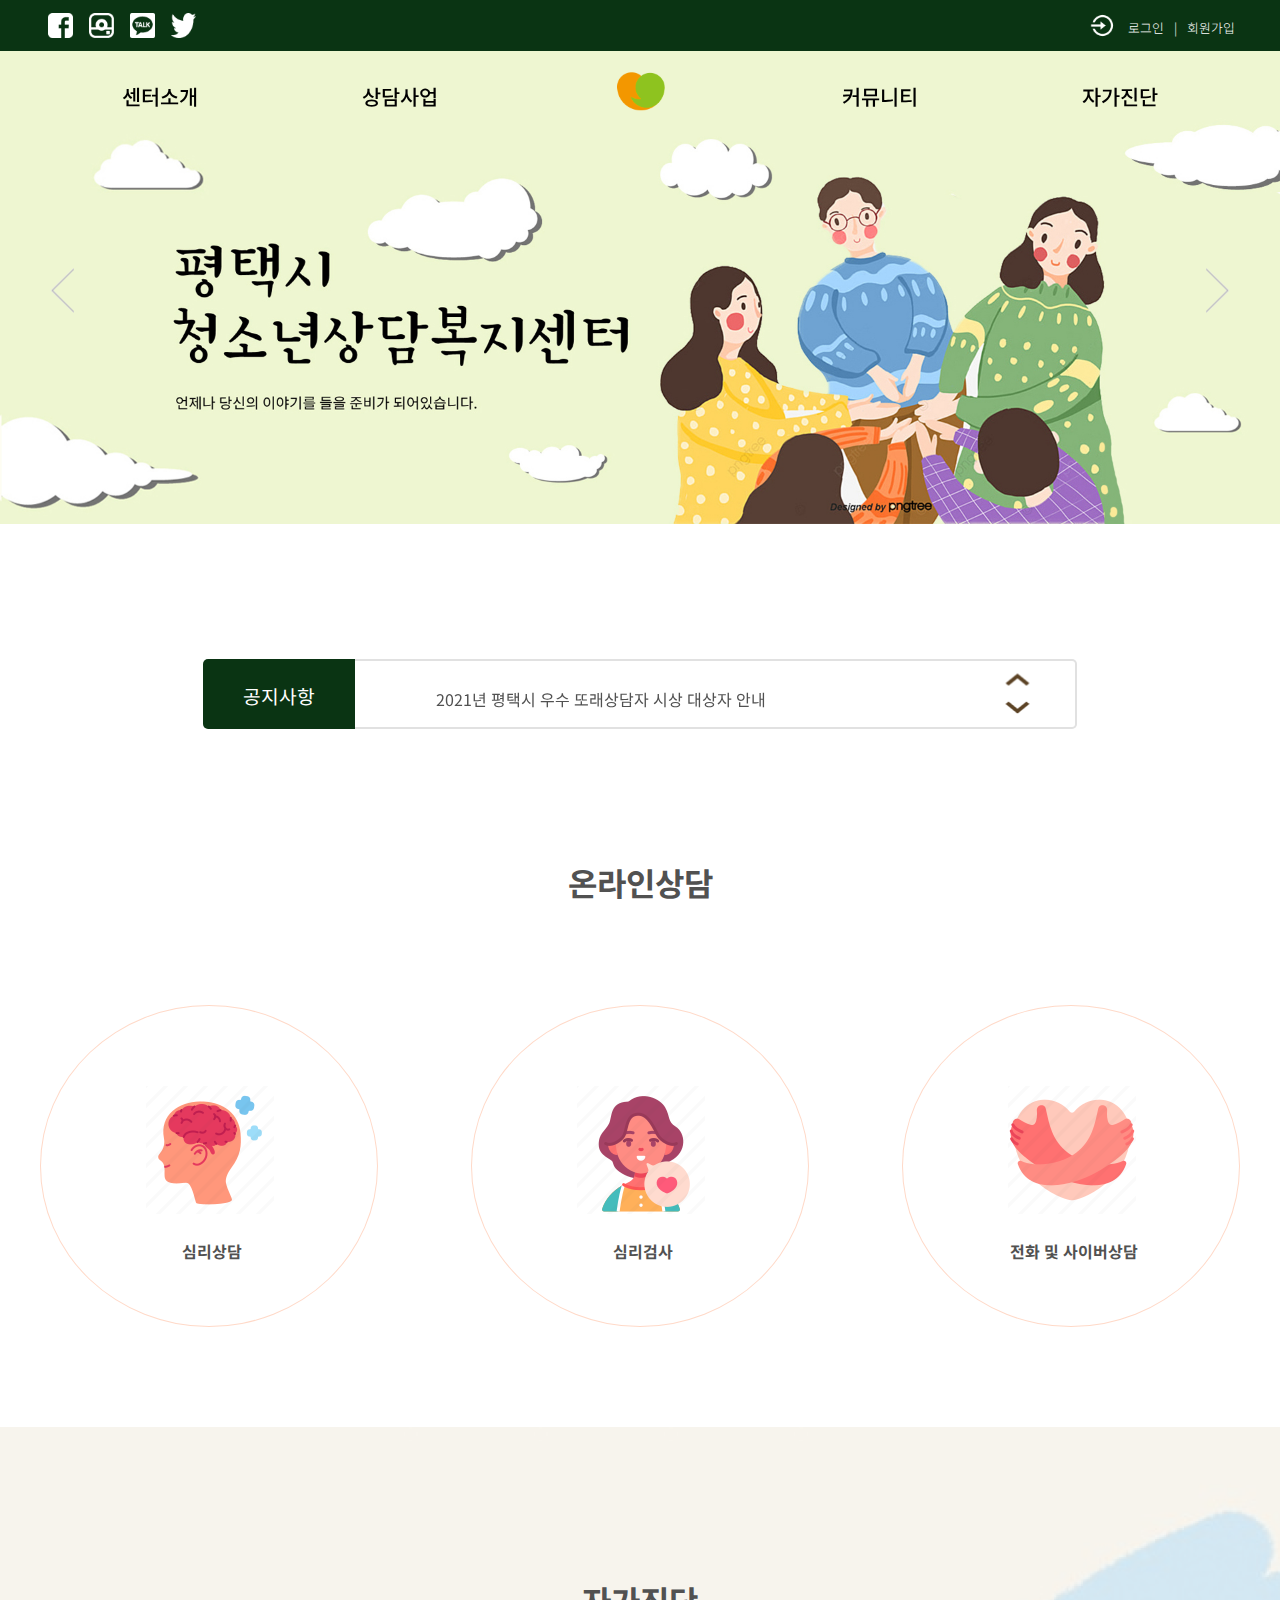
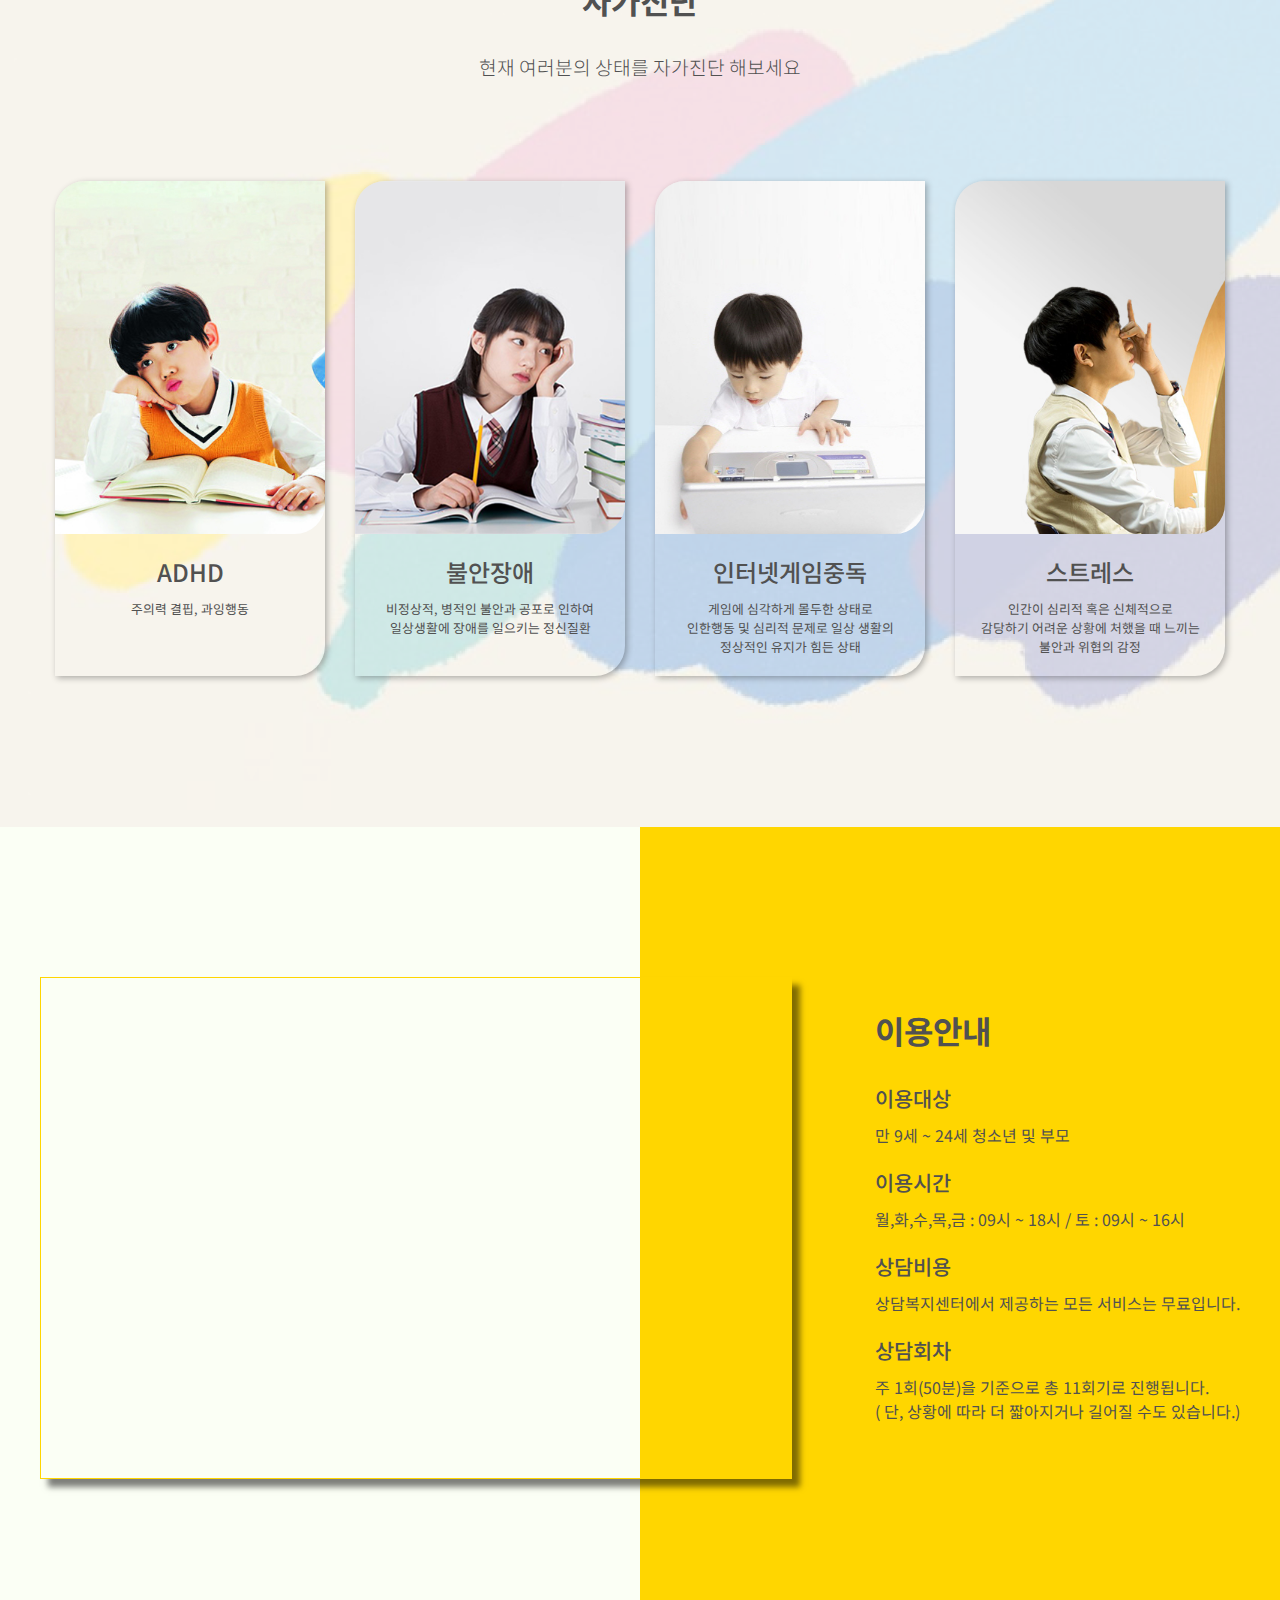
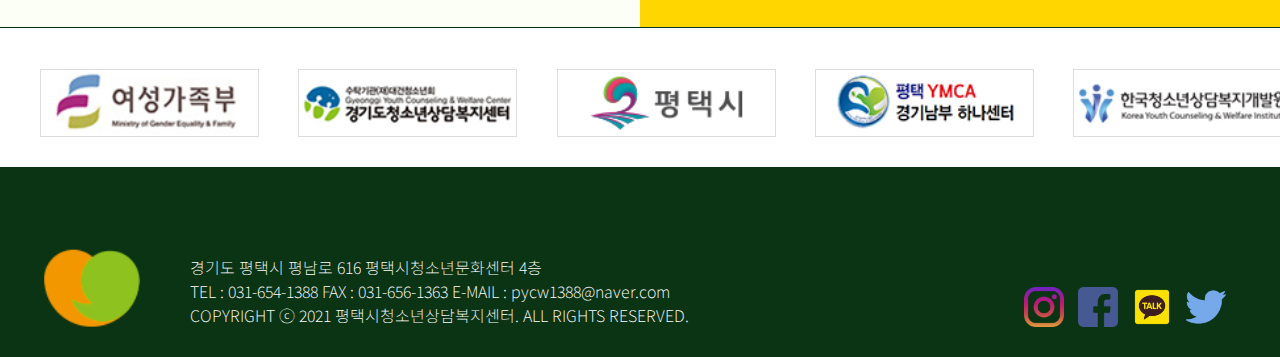
<file: index.html>
<!doctype html>
<html>
<head>
<meta charset="utf-8">
<meta http-equiv="X-UA-Compatible" content="IE=Edge">
<meta name="viewport" content="width=device-width, initial-scale=1.0, maximum-scale=1.0, minimum-scale=1.0, user-scalable=yes" />

<title>정다정_평택청소년상담센터</title>
  <!--[if lt IE 9]>
      <script src="js/html5.js"></script>
   <![endif]-->

<link href="css/common.css" rel="stylesheet" type="text/css">
<link href="css/style.css" rel="stylesheet" type="text/css">
<link rel="stylesheet" type="text/css" href="./css/slick.css">

<script src="./js/jquery-3.1.1.min.js" type="text/javascript"></script>
<script src="js/jquery-migrate-3.0.0.js"></script>  
<script src="./js/slick.js" type="text/javascript" charset="utf-8"></script>
<script src="js/main.js"></script>
</head>

<body >
<div id="wrap">
  <header id="top">
    <div class="inner">
     <div>
      <div class="top_left">
        <p><a href="#"><img src="image/top_icon1.png" alt="페이스북"></a></p>
        <p><a href="#"><img src="image/top_icon2.png" alt="인스타그램"></a></p>
        <p><a href="#"><img src="image/top_icon3.png" alt="카카오톡"></a></p>
        <p><a href="#"><img src="image/top_icon4.png" alt="트위터"></a></p>
        <div class="top_right">
          <p><a href="#"><img src="image/top_icon5.png" alt="로그인아이콘"></a></p>
          <p class="login"><a href="#">로그인</a></p>
          <p class="login">|</p>
          <p class="login"><a href="#">회원가입</a></p>
        </div>
      </div>

      <button class="nav_btn">열기</button>
     </div>
    </div>
  </header>
  <nav id="nav">
    <div class="back"></div>
    <div class="inner">
    <ul class="depth1">
      <li><a href="#">센터소개</a>
        <ul>
          <li class="nav1"><a href="#">기관소개</a></li>
          <li class="nav1"><a href="#">인사말</a></li>
          <li class="nav1"><a href="#">조직도 및 업무분장</a></li>
          <li class="nav1"><a href="#">이용안내</a></li>
          <li class="nav1"><a href="#">찾아오시는길</a></li>
       </ul>
      </li>
      <li><a href="#">상담사업</a>
        <ul>
          <li class="nav1"><a href="#">개인상담·심리검사</a></li>
          <li class="nav1"><a href="#">전화 및 사이버상담</a></li>
          <li class="nav1"><a href="#">교육프로그램</a></li>
          <li class="nav1"><a href="#">청소년동반자</a></li>
       </ul>
      </li>
      <li><a href="#"><img src="image/logo.png"></a>
        <ul>
          <li class="nav1"><img src="image/nav_img2.png"></a></li>
       </ul>
      </li>
      <li><a href="#">커뮤니티</a>
        <ul>
          <li class="nav1"><a href="#">공지사항</a></li>
          <li class="nav1"><a href="#">채용공고</a></li>
          <li class="nav1"><a href="#">자료실</a></li>
          <li class="nav1"><a href="#">게시판 상담</a></li>
       </ul>
      </li>
      <li><a href="#">자가진단</a>
        <ul>
          <li class="nav1"><a href="#">ADHD</a></li>
          <li class="nav1"><a href="#">불안장애</a></li>
          <li class="nav1"><a href="#">인터넷게임중독</a></li>
          <li class="nav1"><a href="#">스트레스</a></li>
       </ul>
      </li>
    </ul>
    </div>
  </nav>

  <section id="slide">
    <section class="lazy slider" data-sizes="50vw">
    <div class="img_box">
      <a href="#">
        <img src="image/main1.jpg" alt="메인슬라이더1">
      </a>
    </div>
    <div>
      <img src="image/main2.jpg" alt="메인슬라이더2">
    </div>
    </section>
  </section>

  <section id="section1">
    <div class="inner">
      <article>
       <p class="A1">공지사항</p>
       <div class="A2">
        <section class="vertical-center slider">
          <div><a href="#">2021년 평택시청소년상담복지센터 학생정서행동특성검사</a> </div>
          <div><a href="#">2021년 평택시 우수 또래상담자 시상 대상자 안내</a> </div>
          <div><a href="#">2021년 부모교육 릴레이 특강</a> </div>
          <div><a href="#">평택시청소년상담복지센터 홈페이지 새단장 이벤트!</a> </div>
        </section> 
        </div>
      </article>
    </div>
  </section>

  <section id="section2">
    <div class="inner">
      <h2>온라인상담</h2>
      <article>
        <ul>
          <li><a href="#"><img src="image/sec2_img1.webp" alt="심리상담아이콘"><span>심리상담</span></a></li>
          <li><a href="#"><img src="image/sec2_img2.webp" alt="심리검사아이콘"><span>심리검사</span></a></li>
          <li><a href="#"><img src="image/sec2_img3.webp" alt="전화및사이버상담아이콘"><span>전화 및 사이버상담</span></a></li>
        </ul>
      </article>
    </div>
  </section>

  <section id="section3">
    <div class="inner">
      <h2>자가진단</h2>
      <h3>현재 여러분의 상태를 자가진단 해보세요</h3>
      <article>
        <ul class="list_img">
          <li><a href="#">
            <p class="thum_img"><img src="image/sec3_img1.jpg" alt="ADHD사진"></p>
            <p class="thum_text">
              <span class="txt">ADHD</span>
              <span class="txt1">주의력 결핍, 과잉행동</span>
            </p></a>
          </li>
          <li><a href="#">
            <p class="thum_img"><img src="image/sec3_img2.jpg" alt="불안장애사진"></p>
            <p class="thum_text">
              <span class="txt">불안장애</span>
              <span class="txt1">비정상적,  병적인 불안과 공포로 인하여<br>
                일상생활에 장애를 일으키는 정신질환</span>
            </p></a>
          </li>
          <li><a href="#">
            <p class="thum_img"><img src="image/sec3_img3.jpg" alt="인터넷게임중독사진"></p>
            <p class="thum_text">
              <span class="txt">인터넷게임중독</span>
              <span class="txt1">게임에 심각하게 몰두한 상태로<br>
                인한행동 및 심리적 문제로 일상 생활의<br>
                정상적인 유지가 힘든 상태</span>
            </p></a>
          </li>
          <li><a href="#">
            <p class="thum_img"><img src="image/sec3_img4.jpg" alt="스트레스사진"></p>
            <p class="thum_text">
              <span class="txt">스트레스</span>
              <span class="txt1">인간이 심리적 혹은 신체적으로<br>
                감당하기 어려운 상황에 처했을 때 느끼는<br>
                불안과 위협의 감정</span>
            </p></a>
          </li>
        </ul>
      </article>
    </div>
  </section>

  <section id="section4">
    <div class="sec4_back">
     <p class="sec4_left"></p>
     <p class="sec4_right"></p>
    </div>
      <div class="inner">
        <div class="map">
          <iframe src="https://www.google.com/maps/embed?pb=!1m18!1m12!1m3!1d101917.47102320597!2d126.95056791783604!3d37.03553066095106!2m3!1f0!2f0!3f0!3m2!1i1024!2i768!4f13.1!3m3!1m2!1s0x357b24a1494b9173%3A0x76d8a001fb28a879!2z7Y-J7YOd7LKt7IaM64WE66y47ZmU7IS87YSw!5e0!3m2!1sko!2skr!4v1649226346524!5m2!1sko!2skr" width="750" height="500" style="border:1px solid #FFD600;" allowfullscreen="" loading="lazy" referrerpolicy="no-referrer-when-downgrade"></iframe></div>
        <div class="sec4_txt">
          <h1>이용안내</h1>
          <p class="sec4_t">이용대상</p>
          <p class="sec4_t2">만 9세 ~ 24세 청소년 및 부모</p>
          <p class="sec4_t">이용시간</p>
          <p class="sec4_t2">월,화,수,목,금 : 09시 ~ 18시 / 토 : 09시 ~ 16시 </p>
          <p class="sec4_t">상담비용</p>
          <p class="sec4_t2">상담복지센터에서 제공하는 모든 서비스는 무료입니다.</p>
          <p class="sec4_t">상담회차</p>
          <p class="sec4_t2">주 1회(50분)을 기준으로 총 11회기로 진행됩니다.</br> 
            ( 단, 상황에 따라 더 짧아지거나 길어질 수도 있습니다.) </p>
        </div>
     </div>
  </section>

  <section id="section5">
    <div class="inner">
      <div class="sec5_A">
        <p><a href="#"><img src="image/logo_family.png" alt="여성가족부"></a></p>
        <p><a href="#"><img src="image/logo_gyeonggi.png" alt="경기도청소년상담복지센터"></a></p>
        <p><a href="#"><img src="image/logo_pyeong.png" alt="평택시"></a></p>
        <p><a href="#"><img src="image/logo_ymca.png" alt="평택YMCA"></a></p>
        <p><a href="#"><img src="image/logo_youth.png" alt="한국청소년상담복지개발원"></a></p>
      </div>
    </div>
  </section>
 
  <footer id="footer">
    <div class="lest">
      <div class="inner">
        <div class="footer_left">
         <p class="logo"><a href="#"><img src="image/logo.png" alt="로고이미지"></a></p>
         <p class="footer_txt">경기도 평택시 평남로 616 평택시청소년문화센터 4층<br>
           TEL : 031-654-1388 FAX : 031-656-1363 E-MAIL : pycw1388@naver.com<br>
           COPYRIGHT ⓒ 2021 평택시청소년상담복지센터. ALL RIGHTS RESERVED.</p>
        </div>
        <div class="footer_right">
          <a href="#"><img src="image/footer_icon1.png" alt="페이스북아이콘"></a>
          <a href="#"><img src="image/footer_icon2.png" alt="인스타그램아이콘"></a>
          <a href="#"><img src="image/footer_icon3.png" alt="카카오톡아이콘"></a>
          <a href="#"><img src="image/footer_icon4.png" alt="트위터아이콘"></a>
        </div>
      </div>  
    </div>
  </footer>
</body>
</html>
</file>
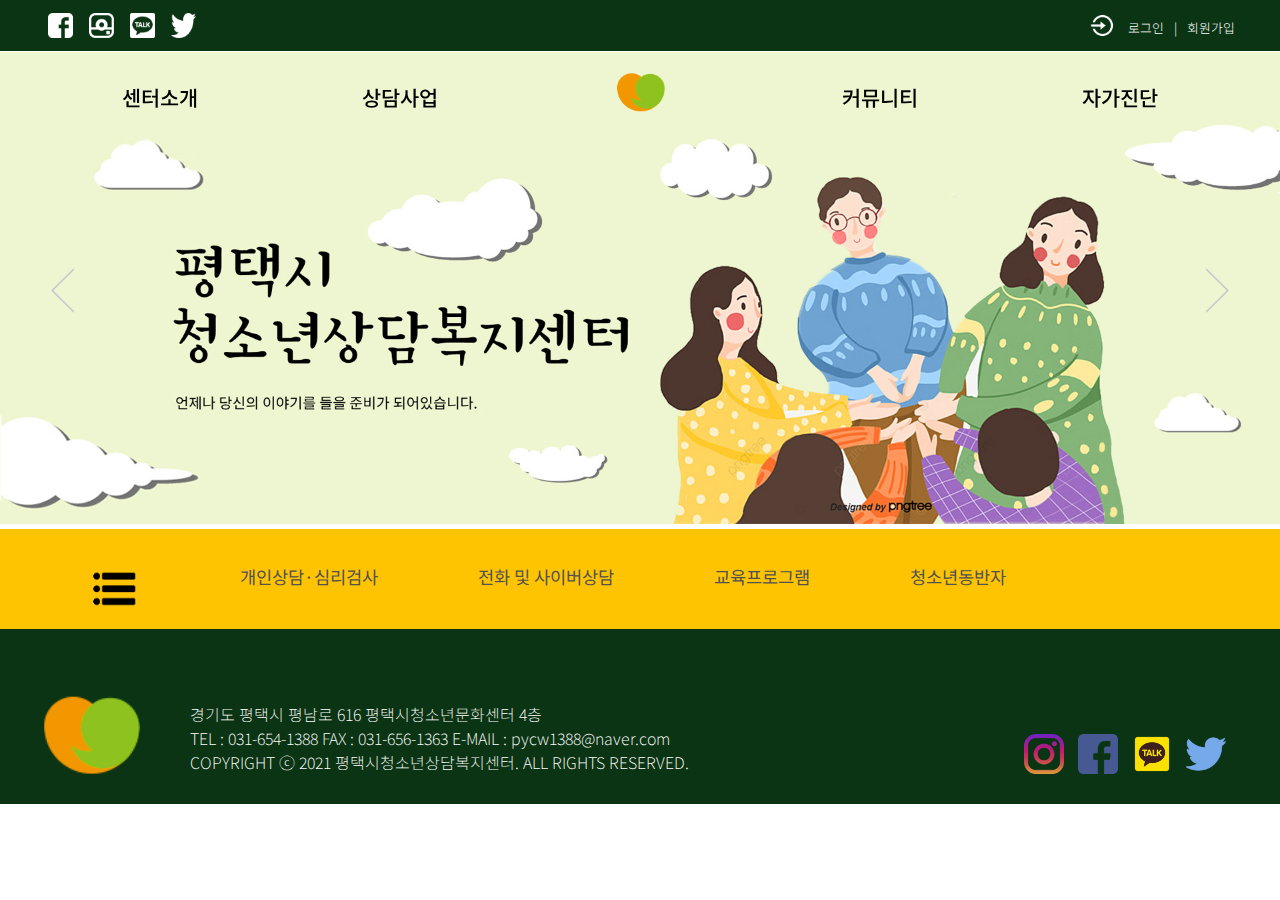
<file: sub.html>
<!doctype html>
<html>
<head>
<meta charset="utf-8">
<meta http-equiv="X-UA-Compatible" content="IE=Edge">
<meta name="viewport" content="width=device-width, initial-scale=1.0, maximum-scale=1.0, minimum-scale=1.0, user-scalable=yes" />

<title>정다정_평택청소년상담복지센터sub</title>
  <!--[if lt IE 9]>
      <script src="js/html5.js"></script>
   <![endif]-->

<link href="css/common.css" rel="stylesheet" type="text/css">
<link href="css/substyle.css" rel="stylesheet" type="text/css">
<link rel="stylesheet" type="text/css" href="./css/slick.css">

<script src="./js/jquery-3.1.1.min.js" type="text/javascript"></script>
<script src="js/jquery-migrate-3.0.0.js"></script>  
<script src="./js/slick.js" type="text/javascript" charset="utf-8"></script>
<script>
  $(function(){
    var sta = 0; //열기버튼, nav 닫힘
    $('.nav_btn').click(function(){
      if (sta == 0)
      {
      $('#nav').slideDown();
      $(this).text('닫기'); // $(this).css({'background-image':'url()'})
      sta = 1;
      } 
      else 
      {
      $('#nav').slideUp();
      $(this).text('열기'); // $(this).css({'background-image':'url()'})
      sta = 0;
      }
    })
    $(".lazy").slick({
        lazyLoad: 'ondemand', // ondemand progressive anticipated
        infinite: true,
        arrows : true, 
        dots : false, 
        autoplay : true,
        autoplaySpeed : 2000, 
        pauseOnHover : true,
        swipe : true
      });
      $(".vertical-center").slick({
        infinite: true,
        dots:false,
        vertical: true,
        autoplay : true,
        autoplaySpeed : 1500, 
        slidesToShow: 1,
        slidesToScroll: 1,
      });
      
  })
  </script>
</head>

<body >
<div id="wrap">
  <header id="top">
    <div class="inner">
     <div>
      <div class="top_left">
        <p><a href="#"><img src="image/top_icon1.png" alt="페이스북"></a></p>
        <p><a href="#"><img src="image/top_icon2.png" alt="인스타그램"></a></p>
        <p><a href="#"><img src="image/top_icon3.png" alt="카카오톡"></a></p>
        <p><a href="#"><img src="image/top_icon4.png" alt="트위터"></a></p>
        <div class="top_right">
          <p><a herf="#"><img src="image/top_icon5.png" alt="로그인아이콘"></a></p>
          <p class="login"><a href="#">로그인</a></p>
          <p class="login">|</p>
          <p class="login"><a href="#">회원가입</a></p>
        </div>
      </div>

      <button class="nav_btn">열기</button>
     </div>
    </div>
  </header>
  <nav id="nav">
    <div class="inner">
    <ul class="depth1">
      <li><a href="#">센터소개</a>
        <ul>
          <li class="nav1"><a href="#">기관소개</a></li>
          <li class="nav1"><a href="#">인사말</a></li>
          <li class="nav1"><a href="#">조직도 및 업무분장</a></li>
          <li class="nav1"><a href="#">이용안내</a></li>
          <li class="nav1"><a href="#">찾아오시는길</a></li>
       </ul>
      </li>
      <li><a href="#">상담사업</a>
        <ul>
          <li class="nav1"><a href="#">개인상담·심리검사</a></li>
          <li class="nav1"><a href="#">전화 및 사이버상담</a></li>
          <li class="nav1"><a href="#">교육프로그램</a></li>
          <li class="nav1"><a href="#">청소년동반자</a></li>
       </ul>
      </li>
      <li><a href="#"><img src="image/logo.png"></a>
        <ul>
          <li class="nav1"><img src="image/nav_img2.png"></a></li>
       </ul>
      </li>
      <li><a href="#">커뮤니티</a>
        <ul>
          <li class="nav1"><a href="#">공지사항</a></li>
          <li class="nav1"><a href="#">채용공고</a></li>
          <li class="nav1"><a href="#">자료실</a></li>
          <li class="nav1"><a href="#">게시판 상담</a></li>
       </ul>
      </li>
      <li><a href="#">자가진단</a>
        <ul>
          <li class="nav1"><a href="#">ADHD</a></li>
          <li class="nav1"><a href="#">불안장애</a></li>
          <li class="nav1"><a href="#">인터넷게임중독</a></li>
          <li class="nav1"><a href="#">스트레스</a></li>
       </ul>
      </li>
    </ul>
    </div>
  </nav>

  <section id="slide">
    <section class="lazy slider" data-sizes="50vw">
    <div class="img_box">
      <a href="#">
        <img src="image/main1.jpg" alt="메인슬라이더1">
      </a>
    </div>
    <div>
      <img src="image/main2.jpg" alt="메인슬라이더2">
    </div>
    </section>
  </section>


  <section id="section1">
   <div class="sub1"></div>
    <div class="inner">
      <ul>
        <li><a hrer="#"><img src="image/button.png" alt="메뉴버튼"></a></li>
        <li><a href="#">개인상담·심리검사</a></li>
        <li><a href="#">전화 및 사이버상담</a></li>
        <li><a href="#">교육프로그램</a></li>
        <li><a href="#">청소년동반자</a></li>
      </ul>
    </div>
  </section>


  <!--<section id="section5">
    <div class="inner">
      <div class="sec5_A">
        <p><a href="#"><img src="image/logo_family.png" alt=""></a></p>
        <p><a href="#"><img src="image/logo_gyeonggi.png" alt=""></a></p>
        <p><a href="#"><img src="image/logo_pyeong.png" alt=""></a></p>
        <p><a href="#"><img src="image/logo_ymca.png" alt=""></a></p>
        <p><a href="#"><img src="image/logo_youth.png" alt=""></a></p>
      </div>
    </div>
  </section>
-->

  <footer id="footer">
    <div class="lest">
      <div class="inner">
        <div class="footer_left">
         <p class="logo"><a href="#"><img src="image/logo.png" alt="로고이미지"></a></p>
         <p class="footer_txt">경기도 평택시 평남로 616 평택시청소년문화센터 4층<br>
           TEL : 031-654-1388 FAX : 031-656-1363 E-MAIL : pycw1388@naver.com<br>
           COPYRIGHT ⓒ 2021 평택시청소년상담복지센터. ALL RIGHTS RESERVED.</p>
        </div>
        <div class="footer_right">
          <a href="#"><img src="image/footer_icon1.png" alt="페이스북아이콘"></a>
          <a href="#"><img src="image/footer_icon2.png" alt="인스타그램아이콘"></a>
          <a href="#"><img src="image/footer_icon3.png" alt="카카오톡아이콘"></a>
          <a href="#"><img src="image/footer_icon4.png" alt="트위터아이콘"></a>
        </div>
      </div>  
    </div>
  </footer>
</body>
</html>
</file>
<file: css/common.css>
@charset "utf-8";

/*googleips 웹폰트 css 파일 불러오기*/
@import url('https://fonts.googleapis.com/css2?family=Noto+Sans+KR:wght@300;400;500;700;900&display=swap');

/* 저장된 글꼴 파일 선언*/
/* @font-face { font-family : font_gothic;  font-weight:300;  
                src : url(../font/NanumGothic.ttf); }  */

* {margin:0; padding:0;}
html{font-size:16px;}
body{ font-size:16px;
      color:#515151;
      font-family: 'Noto Sans KR', sans-serif; }
ul, ol, li{list-style-type:none}
img, fieldset{border:none;vertical-align: middle;
              outline:0}
hr {clear:both;border:none}
a {color:inherit;text-decoration:none;outline:0}
table{border-collapse:collapse}
input, textarea {color:inherit;font-size:inherit;
                 font-family:inherit;
                 vertical-align: middle;}
button{outline:0}
</file>
<file: css/style.css>
@charset "utf-8";

.inner {max-width:1200px; margin:0 auto;} /* min-width:1024px; max-width:1440px */
.clom2 {width:calc((100% - 50px)/2);}
#wrap {width:100%; position: relative;}

/* #top------------------------------------------------------------------------------ */

header#top {
      background-color: #0A3413;
      padding:5px 0;
}
.top_left {
      display:flex;}
.top_left img {
      width:25px; height:25px;
      margin: 8px;
}

.top_right {
      width:100%;
      display:flex;
      justify-content: flex-end;
      margin-left: 71%;
}
.top_right .login {
      color:#fff;
      margin: 5px;
      padding-top:8px;
      font-size: 0.8rem;
      font-weight: 300;

}
.top_right .login a:hover {
      color:#FFD600;
      transition: 0.5s;
}



/* #nav------------------------------------------------------------------------------ */
#nav .back {
      width:100%; height: 300px;
      position: absolute; left: 0; top: 79px;
      background-color: #fff;
      border-bottom: 1px solid #ccc;
      display: none;
}
#nav .back:hover {
      width:100%; height: 300px;
      position: absolute; left: 0; top: 79px;
      background-color: #fff;
      border-bottom: 1px solid #ccc;
}

#nav {
      display:flex; flex-direction: row;
      flex-wrap:nowrap; justify-content: space-between;
      position:absolute; width:100%;
      z-index: 999999999;
      height: 80px;
}
#nav:hover {
      background-color: rgba(255,255,255,0.9);
      transition: 0.3s;
}
#nav .inner {
      width:100%;
      z-index: 99999;
}
.nav_btn {
      display:none;
      background-color: #6eb8c3;
      border:none;
      width:40px;
      height:40px;
      }
#nav .depth1 {
      display:flex; flex-direction: row;
      flex-wrap:nowrap; justify-content: space-between;  
      margin:0 auto;
      width:100%;
}
#nav .depth1 li {
      width:100%;
      padding:0 80px 0px 80px;
      font-weight: 700;
      font-size: 1.3rem;
      padding-top: 30px;
}
#nav .depth1 li img {
      width:50px;
      height:40px;
}
#nav .depth1 li .nav1 {
      font-size: 1rem;
      font-weight: 400;
}
#nav .depth1 li .nav1 img {
      width:200px;
      height: 180px;
      padding-top: 90px;
}
#nav .depth1 {
      display:flex;
      flex-direction: row;
      flex-wrap:nowrap;
      justify-content: center;}
#nav .depth1 > li {
      width:20%; 
      text-align: center; 
      position: relative;
}
#nav .depth1 > li > a {
      color:#000; font-weight: 500;
      display:block; padding-bottom: 20px;}

#nav .depth1 ul {
      padding-top:10px;
      position:absolute; left:-1px;z-index: 9999999;
      width:100%;
      box-sizing:border-box;
      text-align: center;
      opacity: 0; height: 0;
      overflow: hidden;
      border-bottom: 1px solid #ccc;
      background-color:#fff
}      
#nav .depth1 ul::before {
      content:''; display:block;
      width:1px; height:100%; 
      background-color: #ccc;
      position:absolute; left:0;top:0;
}
#nav .depth1 > li:last-child ul::after {
      content:''; display:block;
      width:1px; height:100%; 
      background-color: #ccc;
      position:absolute; right:0;top:0;
}
#nav .depth1 > li:last-child ul {/* border-right: 1px solid #ccc; */}                  
#nav .depth1:hover > li ul {
      opacity: 1; height: 300px;
      transition: opacity 0.5s, height 0.5s;}     
#nav .depth1 ul li {
      padding:15px 0;
}
#nav .depth1 ul li:hover a {
      text-decoration: underline;
}
#nav .depth1 > li:nth-child(3) {
      padding-top: 20px;
}



/* #slide------------------------------------------------------------------------------ */

#slide {
      margin-bottom: 130px;
}
#slide img {
      width:100%;
}


/* #section1------------------------------------------------------------------------------ */

#section1 {
      margin-bottom: 100px;
}
#section1 article {
      display: flex;
      justify-content: center;
      padding-bottom: 30px;
      height: 70px;
}
#section1 .A1 {
      background-color: #0A3413;
      color:#fff;
      padding:23px 40px;
      font-size: 1.2rem;
      border-radius: 5px 0 0 5px;
}
#section1 .A2 {
      width:60%;
      border:2px solid #E1E1E1;
      border-left:none;
      border-radius: 0 5px 5px 0;
}
#section1 .A2 .vertical-center{padding:15px 0}
#section1 .A2 .vertical-center  .slick-list{
      height: 36px;
      overflow: hidden;
}
#section1 article a {
      display: block;
      margin-left: 80px;
      padding-top:10px;
}


/*-------------------------------------------------------------scetion2*-----------*/

#section2 {
      margin-bottom: 100px;
}
#section2 h2 {
      text-align: center;
      margin-bottom: 100px;
      font-size: 2rem;
}
#section2 ul {
      display:flex;
      flex-direction: row;
      flex-wrap:nowrap;
      justify-content: space-between;
}
#section2 li {
      border:1px solid #ff510038;
      border-radius: 50%;
      width:28%; height: 320px;
}
#section2 li:hover {
      border:1px solid #fff;
      background-color: #fff1f2;
}
#section2 li img {
      padding:80px 0 15px 105px;
}
#section2 span {
      display: block;
      padding-top:10px;
      padding-left: 5px;
      text-align: center;
      font-weight: 700;
}

/*-------------------------------------------------------------scetion3*-----------*/

section {margin-bottom: px;}
#section3 h2 {
      text-align: center;
      font-size: 2rem;
      padding-top:150px;
      padding-bottom:30px;
}
#section3 h3 {
      text-align: center;
      font-size: 1.2rem;
      font-weight: 300;
      margin-bottom: 100px;
}

#section3 {
      background-image: url(../image/back_2.png);
      height: 1000px;
}
#section3 .list_img {
      display:flex;
      flex-direction: row;
      flex-wrap:nowrap;
      justify-content: space-between;
}
#section3 .list_img li {   
      width:calc((100% - 60px)/3);
      position:relative;
      margin: 0 15px;
      border-radius: 30px 0 30px 0;
      box-shadow: 2px 2px 6px rgba(0, 0, 0, 0.3);
      transition: 0.5s;
}
#section3 .list_img li:hover {
      background-color: #fff;
}
#section3 .list_img img {
      width:100%;
      border-radius: 30px 0 30px 0;
}
#section3 .list_img .thum_text {
      display:flex; flex-wrap: wrap; 
      flex-direction:column;
      padding:20px 20px
}
#section3 .thum_text span {
      display:block;
}
#section3 .thum_text .txt {
      font-size: 1.5rem;
      font-weight: 500;
      text-align: center; 
      margin-bottom:10px;}
#section3 .thum_text .txt1 {
      font-size:0.8rem;
      text-align: center;
}

/*-------------------------------------------------------------scetion4*-----------*/
#section4 .sec4_back {
      display: flex;
}
#section4 .sec4_left {
      position: absolute;
      width:50%; height: 800px;
      background-color: rgb(251, 255, 245);
      border-bottom:1px solid #0A3413;
}
#section4 .sec4_right {
      position: absolute; left:50%;
      width:50%; height: 800px;
      background-color: #FFD600;
      border-bottom:1px solid #0A3413;
}
#section4 .inner {
      display: flex;
      justify-content: space-between;
      flex-direction: row;
      flex-wrap: nowrap;
      margin-top: 150px;
}
#section4 .map {
      display: flex;
      box-shadow: 8px 8px 6px rgba(0, 0, 0, 0.5);
      z-index: 999999;
}
#section4 .sec4_txt {
     z-index: 999999;
     margin-top: 30px;
}
#section4 .map img {
      width:750px;
}
#section4 h1 {
      font-size: 2rem;
      margin-bottom: 30px;
}
#section4 .sec4_t {
      font-size: 1.3rem;
      font-weight: 500;
      margin-bottom: 10px;
}
#section4 .sec4_t2 {
      font-size: 1rem;
      margin-bottom: 20px;
}

/*-------------------------------------------------------------scetion4*-----------*/

#section5 {
      margin-bottom: 30px;
}
#section5 .sec5_A {
      display: flex;
      justify-content: space-between;
      flex-direction: row;
      flex-wrap: nowrap;
      margin-top:190px;
}
#section5 .sec5_A img {
      width:130%;
      border:1px solid #ddd
}
#section5 .sec5_A img:hover {
      border:1px solid rgb(134, 134, 134);
      transition: 0.5s;
}

/*-------------------------------------------------------------footer*-----------*/

#footer .inner {
      width:100%;
      display: flex;
      justify-content: space-between;
      flex-direction: row;
      padding-top:50px;
}
#footer .lest {
      background-color: #0A3413;
      width:100%;
      height: 190px;
}
#footer .inner .footer_left {
      width:100%;
      display: flex;
      justify-content: space-between;
      flex-direction: row;
}
#footer .footer_left .logo {
      padding-bottom:10px;
}
#footer .logo img {
      width:100px;
      padding-top: 30px;
}
#footer .footer_txt {
      width:100%;
      color:#fff;
      margin-left:50px;
      padding-top: 38px;
      font-weight: 200;
}
#footer .footer_right {
      width:22%;
      padding-top:70px;
}
#footer .footer_right img {
      width:40px;
      padding-right: 10px;
}


/*sub*/








@media all and (max-width:768px) {
      h1.logo {
            padding: 20px;
        }
      #nav{
            position:absolute;
            z-index: 9999;
            width:100%;
            background-color: #fff;
            display:none;
      } 
      .nav_btn {
            display:block;
      }
      #nav .depth1 {
            width:100%;
            flex-direction: column;
            flex-wrap: wrap;
            margin:0;
      }  
      #nav .depth1 li {
            padding: 10px 0;
            border:1px solid #000;
            border-bottom:none;
      }
} /* 768 */
</file>
<file: css/substyle.css>
@charset "utf-8";

.inner {max-width:1200px; margin:0 auto;} /* min-width:1024px; max-width:1440px */
.clom2 {width:calc((100% - 50px)/2);}
#wrap {width:100%; position: relative;}

/* #top------------------------------------------------------------------------------ */

header#top {
      background-color: #0A3413;
      padding:5px 0;
}
.top_left {
      display:flex;}
.top_left img {
      width:25px; height:25px;
      margin: 8px;
}
.top_right {
      width:100%;
      display:flex;
      justify-content: flex-end;
      margin-left: 71%;
}
.top_right .login {
      color:#fff;
      margin: 5px;
      padding-top:8px;
      font-size: 0.8rem;
      font-weight: 300;
}


/* #nav------------------------------------------------------------------------------ */

#nav {
      display:flex; flex-direction: row;
      flex-wrap:nowrap; justify-content: space-between;
      position:absolute; width:100%;
      z-index: 999999999;
      height: 80px;
      border-top: 1px solid #fff;
}
#nav:hover {
      background-color: #0A3413;
      transition: 0.3s;
}
#nav .inner {
      width:100%;
      z-index: 99999;
}
.nav_btn {
      display:none;
      background-color: #6eb8c3;
      border:none;
      width:40px;
      height:40px;
      }
#nav .depth1 {
      display:flex; flex-direction: row;
      flex-wrap:nowrap; justify-content: space-between;  
      margin:0 auto;
      width:100%;
}
#nav .depth1 li {
      width:100%;
      padding:0 80px 0px 80px;
      font-weight: 700;
      font-size: 1.3rem;
      padding-top: 30px;
}
#nav .depth1 li img {
      width:50px;
      height:40px;
}
#nav .depth1 li .nav1 {
      font-size: 1rem;
      font-weight: 400;
}
#nav .depth1 li .nav1 img {
      width:200px;
      height: 180px;
      padding-top: 90px;
}
#nav .depth1 {
      display:flex;
      flex-direction: row;
      flex-wrap:nowrap;
      justify-content: center;}
#nav .depth1 > li {
      width:20%; 
      text-align: center; 
      position: relative;
}
#nav .depth1 > li > a {
      color:#000; font-weight: 500;
      display:block; padding-bottom: 20px;}
#nav:hover .depth1 > li > a {
      color:#fff
} 
#nav .depth1 ul {
      padding-top:10px;
      position:absolute; left:-1px;z-index: 9999999;
      width:100%;
      box-sizing:border-box;
      text-align: center;
      opacity: 0; height: 0;
      overflow: hidden;
      border-bottom: 1px solid #ccc;
      background-color:#fff
}      
#nav .depth1 ul::before {
      content:''; display:block;
      width:1px; height:100%; 
      background-color: #ccc;
      position:absolute; left:0;top:0;
}
#nav .depth1 > li:last-child ul::after {
      content:''; display:block;
      width:1px; height:100%; 
      background-color: #ccc;
      position:absolute; right:0;top:0;
}
#nav .depth1 > li:last-child ul {/* border-right: 1px solid #ccc; */}                  
#nav .depth1:hover > li ul {
      opacity: 1; height: 300px;
      transition: opacity 0.5s, height 0.5s;}     
#nav .depth1 ul li {
      padding:15px 0;
}
#nav .depth1 ul li:hover a {
      text-decoration: underline;
}
#nav .depth1 > li:nth-child(3) {
      padding-top: 20px;
}



/* #slide------------------------------------------------------------------------------ */


#slide img {
      width:100%;
}


/* #section1------------------------------------------------------------------------------ */

#section1 .sub1 {
      background-color: #ffc401;
      width: 100%; height: 100px;
      position: absolute;
}
#section1 ul {
      display: flex;
      flex-direction: row;
      flex-wrap: nowrap;
      padding-top: 35px;
}
#section1 ul li {
      z-index: 99999999999;
      display: flex;
      flex-direction: row;
      flex-wrap: nowrap;
}
#section1 ul li a {
      padding:0 50px;
      font-size: 1.1rem;
}
#section1 ul li a img {
      width:50px;
}
/*-------------------------------------------------------------scetion5*-----------

#section5 {
      margin-bottom: 30px;
}
#section5 .sec5_A {
      display: flex;
      justify-content: space-between;
      flex-direction: row;
      flex-wrap: nowrap;
      margin-top:190px;
}
#section5 .sec5_A img {
      width:130%;
      border:1px solid #ddd
}
#section5 .sec5_A img:hover {
      border:1px solid rgb(134, 134, 134);
      transition: 0.5s;
} */

/*-------------------------------------------------------------footer*-----------*/

#footer .inner {
      width:100%;
      display: flex;
      justify-content: space-between;
      flex-direction: row;
      padding-top:50px;
}
#footer .lest {
      background-color: #0A3413;
      width:100%;
      height: 190px;
}
#footer .inner .footer_left {
      width:100%;
      display: flex;
      justify-content: space-between;
      flex-direction: row;
}
#footer .footer_left .logo {
      padding-bottom:10px;
}
#footer .logo img {
      width:100px;
      padding-top: 30px;
}
#footer .footer_txt {
      width:100%;
      color:#fff;
      margin-left:50px;
      padding-top: 38px;
      font-weight: 200;
}
#footer .footer_right {
      width:22%;
      padding-top:70px;
}
#footer .footer_right img {
      width:40px;
      padding-right: 10px;
}


/*sub*/








@media all and (max-width:768px) {
      h1.logo {
            padding: 20px;
        }
      #nav{
            position:absolute;
            z-index: 9999;
            width:100%;
            background-color: #fff;
            display:none;
      } 
      .nav_btn {
            display:block;
      }
      #nav .depth1 {
            width:100%;
            flex-direction: column;
            flex-wrap: wrap;
            margin:0;
      }  
      #nav .depth1 li {
            padding: 10px 0;
            border:1px solid #000;
            border-bottom:none;
      }
} /* 768 */
</file>
